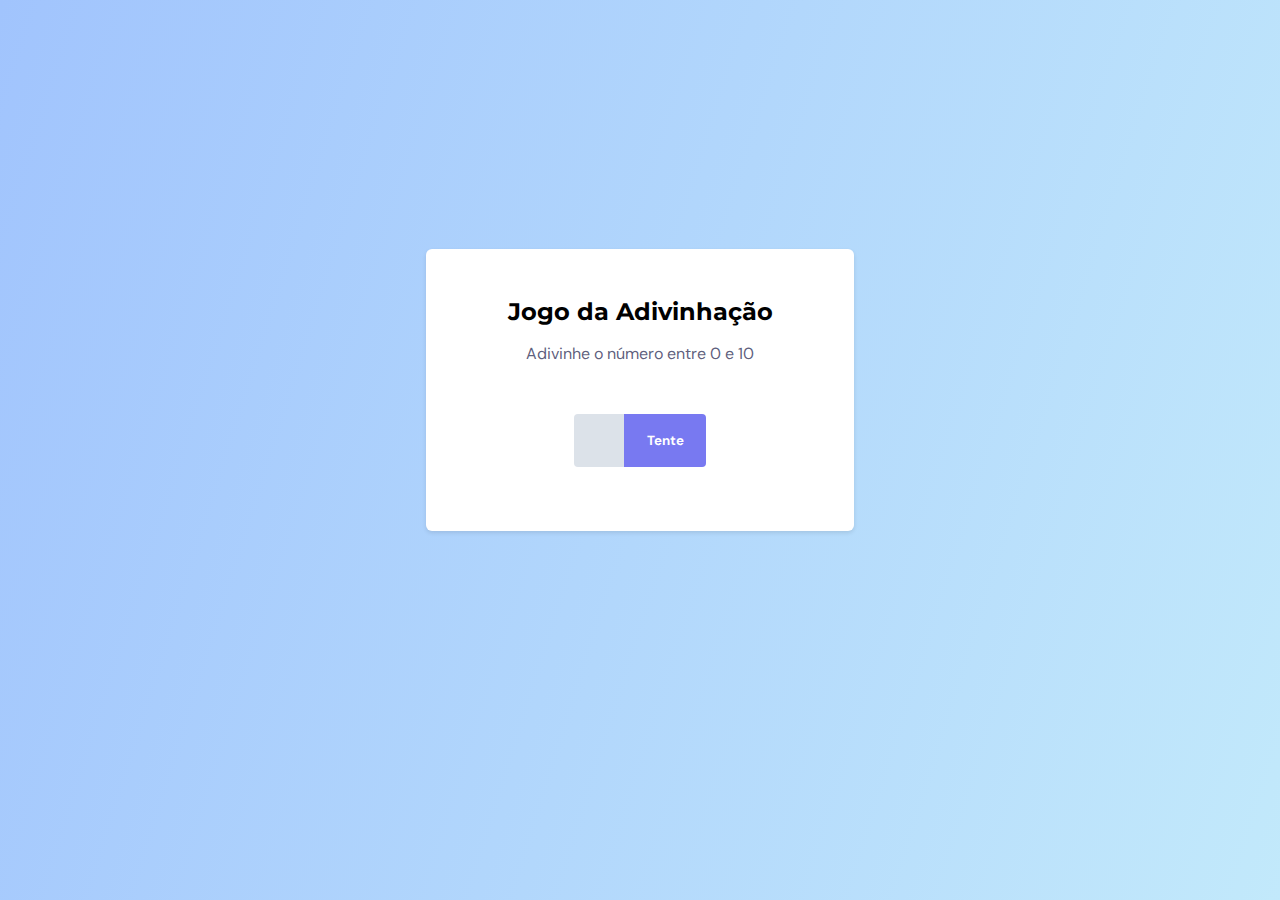
<file: index.html>
<!DOCTYPE html>
<html lang="en">
  <head>
    <meta charset="UTF-8" />
    <meta http-equiv="X-UA-Compatible" content="IE=edge" />
    <meta name="viewport" content="width=device-width, initial-scale=1.0" />
    <link rel="preconnect" href="https://fonts.googleapis.com" />
    <link rel="preconnect" href="https://fonts.gstatic.com" crossorigin />
    <link
      href="https://fonts.googleapis.com/css2?family=DM+Sans:wght@400;700&family=Montserrat:wght@600&display=swap"
      rel="stylesheet"
    />
    <link rel="stylesheet" href="./style.css" />
    <script src="index.js" defer></script>
    <title>Jogo de adivinhação</title>
  </head>
  <body>
    <div class="fullContainer">
      <main>
        <div class="screen_1">
          <div class="header">
            <h2>Jogo da Adivinhação</h2>
            <p>Adivinhe o número entre 0 e 10</p>
          </div>
          <form id="myForm">
            <input type="number" id="guess" min="0" max="10" />
            <button type="button" id="guessButton">Tente</button>
          </form>
        </div>
        <div class="screen_2">
          <h2>Acertou em <span id="attempts"></span> tentativas!</h2>
          <button id="playAgain" form="myForm">Jogar novamente</button>
        </div>
      </main>
    </div>
  </body>
</html>
</file>
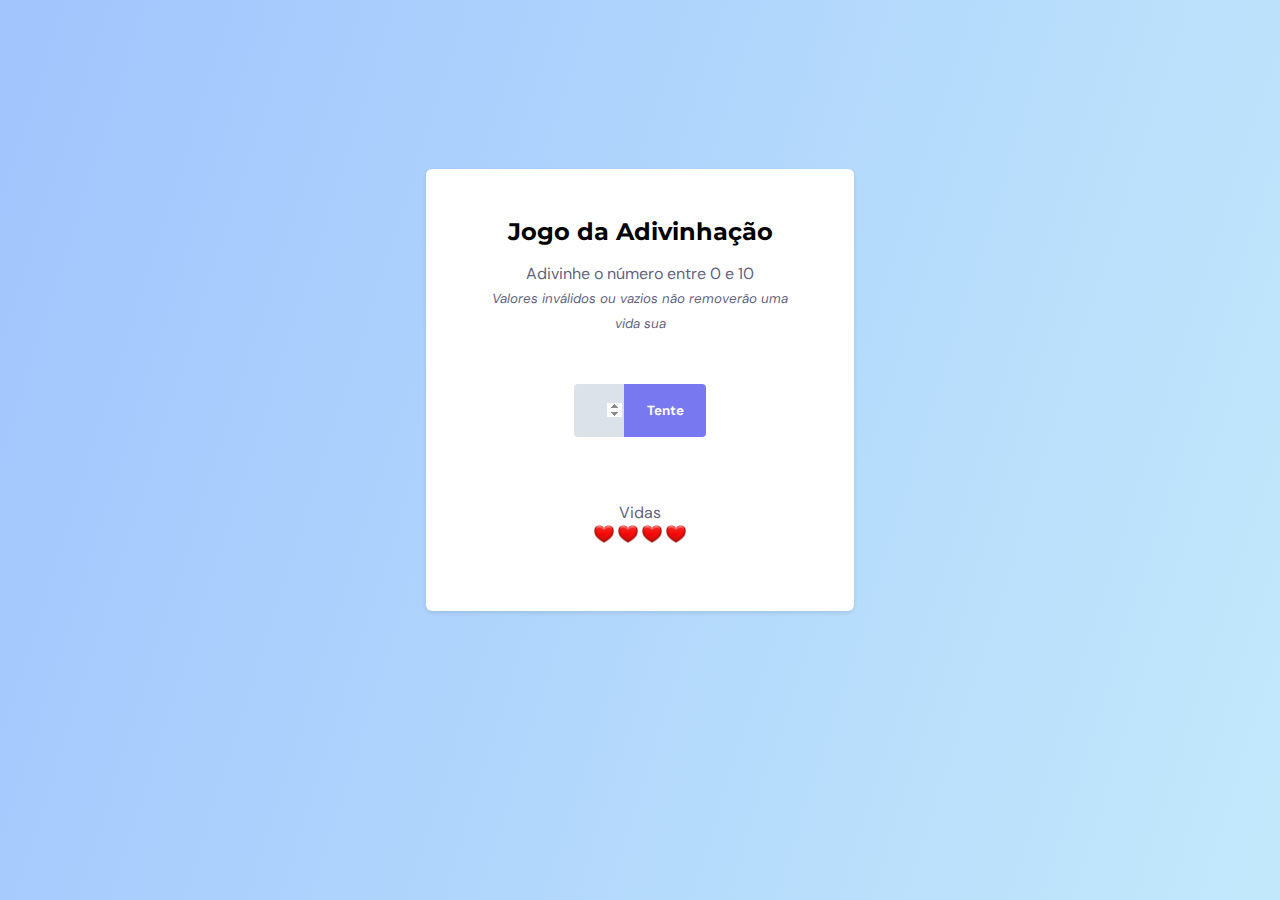
<file: Jogo_de_Adivinha-(UPDATE)/index.html>
<!DOCTYPE html>
<html lang="en">
  <head>
    <meta charset="UTF-8" />
    <meta http-equiv="X-UA-Compatible" content="IE=edge" />
    <meta name="viewport" content="width=device-width, initial-scale=1.0" />
    <link rel="preconnect" href="https://fonts.googleapis.com" />
    <link rel="preconnect" href="https://fonts.gstatic.com" crossorigin />
    <link
      href="https://fonts.googleapis.com/css2?family=DM+Sans:wght@400;700&family=Montserrat:wght@600&display=swap"
      rel="stylesheet"
    />
    <link rel="stylesheet" href="./style.css" />
    <script src="index.js" defer></script>
    <title>Jogo de adivinhação</title>
  </head>
  <body>
    <div class="fullContainer">
      <main>
        <div class="screen_1">
          <div class="header">
            <h2>Jogo da Adivinhação</h2>
            <p>
              Adivinhe o número entre 0 e 10 <br /><small
                ><em
                  >Valores inválidos ou vazios não removerão uma vida sua</em
                ></small
              >
            </p>
          </div>
          <form id="myForm">
            <input type="number" id="guess" min="0" max="10" />
            <button type="button" id="guessButton">Tente</button>
          </form>
          <section>
            <p id="lifeTitle">Vidas</p>
            <div class="lifes">
              <img src="./img/pngegg.png" alt="" />
              <img src="./img/pngegg.png" alt="" />
              <img src="./img/pngegg.png" alt="" />
              <img src="./img/pngegg.png" alt="" />
            </div>
          </section>
        </div>
        <div class="screen_2">
          <h2>
            Você conseguiu <br />
            Parabens!
          </h2>
          <br />
          <button class="playAgain" form="myForm">Jogar novamente</button>
        </div>
        <div class="screen_3">
          <h2>Suas vidas acabaram!</h2>
          <p>O numero correto era: <span id="showRandomNum"></span></p>
          <button class="playAgain" form="myForm">Jogar novamente</button>
        </div>
      </main>
    </div>
  </body>
</html>
</file>
<file: style.css>
* {
  padding: 0;
  margin: 0;
  box-sizing: border-box;
}
:root {
  font-size: 62.5%;
}
.fullContainer {
  position: fixed;
  background: linear-gradient(287.56deg, #c2e9fb 0%, #a1c4fd 100%);
  font-size: 1.6rem;
  width: 100%;
  height: 100vh;
  display: flex;
  align-items: center;
  justify-content: center;
}

main {
  width: min(42.8rem, 90%);
  height: fit-content;
  padding: 4.8rem 6.4rem 6.4rem;
  margin-top: -12rem;
  background: #ffffff;
  box-shadow: 0px 2px 4px rgba(0, 0, 0, 0.1);
  border-radius: 0.6rem;
}
.screen_1 {
  display: flex;
  flex-direction: column;
  align-items: center;
  gap: 4.8rem;
}
main h2 {
  font-family: "Montserrat", sans-serif;
  font-size: 2.4rem;
  text-align: center;
}

.header p {
  margin-top: 1.6rem;
  font-family: "DM Sans", sans-serif;
  font-weight: 400;
  line-height: 150%;
  text-align: center;
  color: rgba(52, 53, 91, 0.8);
}
form {
  display: flex;
}
form input {
  outline: none;
  width: 5rem;
  height: 5.3rem;
  border: none;
  padding: 0.2rem;
  text-align: center;
  background: #dce2e9;
  border-radius: 4px 0px 0px 4px;
}
form button {
  font-family: "DM Sans";
  font-style: normal;
  font-weight: 700;
  color: #fff;
  width: 8.2rem;
  cursor: pointer;
  border: none;
  background: #7879f1;
  border-radius: 0px 4px 4px 0px;
  transition: 0.2s;
}
.screen_2 {
  display: none;
  flex-direction: column;
  align-items: center;
  gap: 3.3rem;
}
#playAgain {
  font-family: "DM Sans";
  font-style: normal;
  font-weight: 700;
  color: #fff;
  width: 16.6rem;
  height: 5.3rem;
  cursor: pointer;
  border: none;
  border-radius: 4px;
  background: #7879f1;
  transition: 0.2s;
}
.screen_2 h2 {
  font-family: "DM Sans";
  font-style: normal;
  font-weight: 400;
  font-size: 24px;
  line-height: 150%;
  text-align: center;
  color: #34355b;
}
</file>
<file: Jogo_de_Adivinha-(UPDATE)/style.css>
* {
  padding: 0;
  margin: 0;
  box-sizing: border-box;
}
:root {
  font-size: 62.5%;
}
.fullContainer {
  position: fixed;
  background: linear-gradient(287.56deg, #c2e9fb 0%, #a1c4fd 100%);
  font-size: 1.6rem;
  width: 100%;
  height: 100vh;
  display: flex;
  align-items: center;
  justify-content: center;
}

main {
  width: min(42.8rem, 90%);
  height: fit-content;
  padding: 4.8rem 6.4rem 6.4rem;
  margin-top: -12rem;
  background: #ffffff;
  box-shadow: 0px 2px 4px rgba(0, 0, 0, 0.1);
  border-radius: 0.6rem;
}
.screen_1 {
  display: flex;
  flex-direction: column;
  align-items: center;
  gap: 4.8rem;
}
main h2 {
  font-family: "Montserrat", sans-serif;
  font-size: 2.4rem;
  text-align: center;
}

.header p,
#lifeTitle {
  margin-top: 1.6rem;
  font-family: "DM Sans", sans-serif;
  font-weight: 400;
  line-height: 150%;
  text-align: center;
  color: rgba(52, 53, 91, 0.8);
}
.screen_3 p {
  font-family: "DM Sans", sans-serif;
  font-weight: 400;
  line-height: 150%;
  text-align: center;
  color: rgba(52, 53, 91, 0.8);
}
.lifes img {
  width: 2rem;
}
form {
  display: flex;
}
form input {
  outline: none;
  width: 5rem;
  height: 5.3rem;
  border: none;
  padding: 0.2rem;
  text-align: center;
  background: #dce2e9;
  border-radius: 4px 0px 0px 4px;
}
form button {
  font-family: "DM Sans";
  font-style: normal;
  font-weight: 700;
  color: #fff;
  width: 8.2rem;
  cursor: pointer;
  border: none;
  background: #7879f1;
  border-radius: 0px 4px 4px 0px;
  transition: 0.2s;
}
.screen_2 {
  display: none;
  flex-direction: column;
  align-items: center;
}
.screen_3 {
  display: none;
  flex-direction: column;
  align-items: center;
  gap: 3.3rem;
}
.playAgain {
  font-family: "DM Sans";
  font-style: normal;
  font-weight: 700;
  color: #fff;
  width: 16.6rem;
  height: 5.3rem;
  cursor: pointer;
  border: none;
  border-radius: 4px;
  background: #7879f1;
  transition: 0.2s;
}
.screen_2 h2 {
  font-family: "DM Sans";
  font-style: normal;
  font-weight: 400;
  font-size: 24px;
  line-height: 150%;
  text-align: center;
  color: #34355b;
}
button:hover,
#playAgain:hover {
  filter: brightness(1.2);
}
</file>
